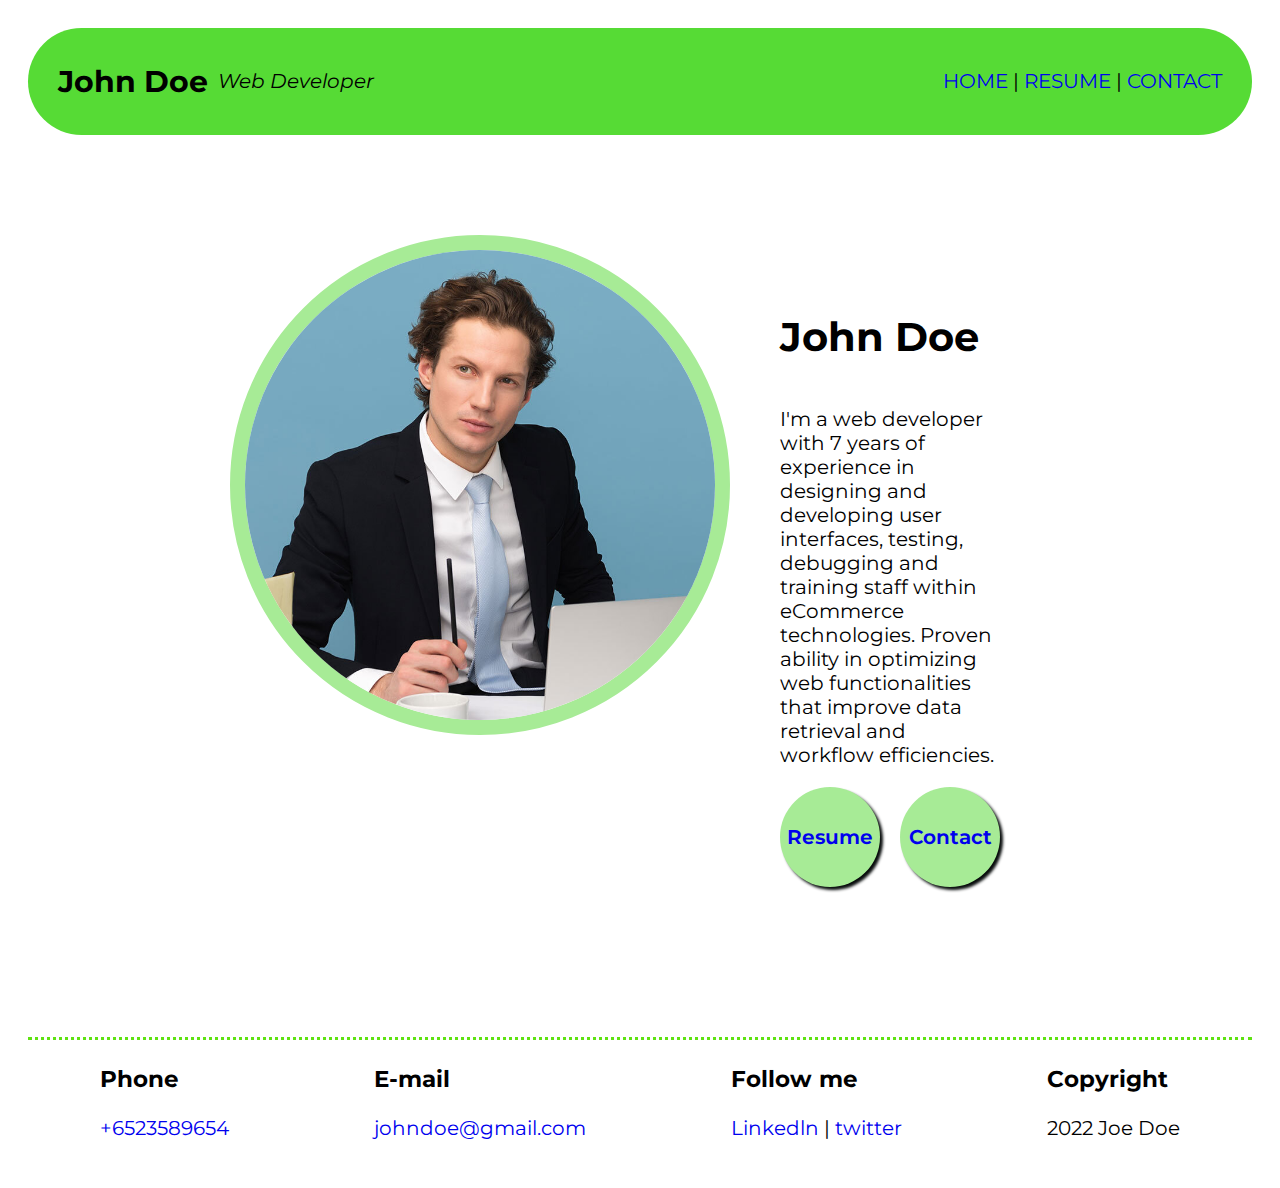
<file: index.html>
<!DOCTYPE html>
<html lang="en">

<head>
    <meta charset="UTF-8">
    <meta http-equiv="X-UA-Compatible" content="IE=edge">
    <meta name="viewport" content="width=device-width, initial-scale=1.0">
    <title>John Doe Resume</title>
    <link rel="stylesheet" href="css/style.css">
</head>

<body>
    <div class="header">
        <div class="title">
            <h2>John Doe</h2>
            <i>Web Developer</i>
        </div>
        <div class="menu">
            <a href="index.html">HOME</a> |
            <a href="resume.html">RESUME</a> |
            <a href="contact.html">CONTACT</a>
        </div>
    </div>
    <div class="content">
        <div class="about">
            <div class="my-photo">
                <img src="img/my resume.jpg" alt="John Doe">
            </div>
            <div class="desciption">
                <h1>John Doe</h1>
                <p>
                    I'm a web developer with 7 years of experience in designing and
                    developing user interfaces, testing, debugging and training staff
                    within eCommerce technologies. Proven ability in optimizing web
                    functionalities that improve data retrieval and workflow
                    efficiencies.
                </p>
                <div class="toolbar">
                    <a href="resume.html">Resume</a>
                    <a href="contact.html">Contact</a>
                </div>
            </div>
        </div>
    </div>
    <div class="footer">
        <div class="phone">
            <h3>Phone</h3>
            <p> <a href="tel:+6523589654">+6523589654</a> </p>
        </div>
        <div class="e-mail">
            <h3>E-mail</h3>
            <p> <a href="mailto:johndoe@gmail.com">johndoe@gmail.com</a> </p>
        </div>
        <div>
            <h3>Follow me</h3>
            <p> <a href="http://linkdln.com/asd" target="_blank">Linkedln</a> |
                <a href="http://twitter.com" target="_blank">twitter</a>
            </p>
        </div>
        <div>
            <h3>Copyright</h3>
            <p>2022 Joe Doe</p>
        </div>
    </div>
</body>

</html>
</file>
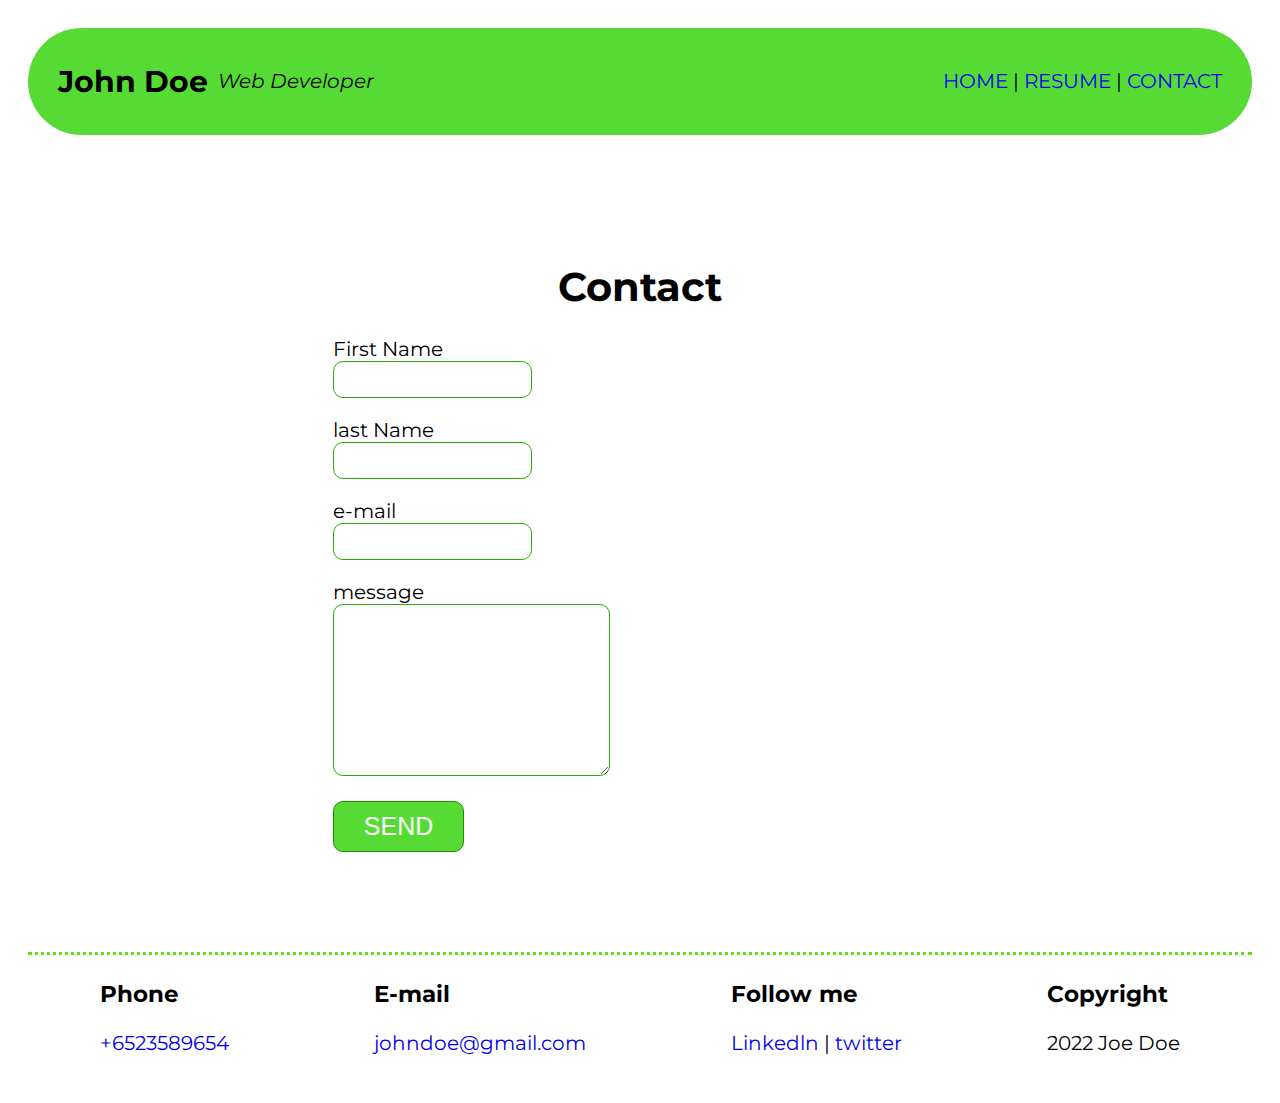
<file: contact.html>
<!DOCTYPE html>
<html lang="en">

<head>
    <meta charset="UTF-8">
    <meta http-equiv="X-UA-Compatible" content="IE=edge">
    <meta name="viewport" content="width=device-width, initial-scale=1.0">
    <title>John Doe Resume</title>
    <link rel="stylesheet" href="css/style.css">

</head>

<body>
    <div class="header">
        <div class="title">
            <h2>John Doe</h2>
            <i>Web Developer</i>
        </div>
        <div class="menu">
            <a href="index.html">HOME</a> |
            <a href="resume.html">RESUME</a> |
            <a href="contact.html">CONTACT</a>
        </div>
    </div>
    <div class="content">
        <h1>Contact</h1>

        <div class="section">
            <div class="card">
                <div class="left">
                    <form action="saveToDB.aspx">
                        <div class="form-row">
                            <div>
                                <label for="firstName">First Name</label>
                            </div>
                            <input type="text" name="firstName" id="firstName" />
                        </div>
                        <div class="form-row">
                            <div>
                                <label for="lasName">last Name</label>
                            </div>
                            <input type="text" name="lastName" id="lastName" />
                        </div>
                        <div class="form-row">
                            <div>
                                <label for="e-mail">e-mail</label>
                            </div>
                            <input type="text" name="e-mail" id="e-mail" />
                        </div>
                        <div class="form-row">
                            <div>
                                <label for="message">message</label>
                            </div>
                            <textarea name="message" id="" cols="30" rows="10"></textarea>
                        </div>
                        <button class="submit">SEND</button>
                    </form>
                </div>
            </div>
        </div>
    </div>
    <div class="footer">
        <div class="phone">
            <h3>Phone</h3>
            <p> <a href="tel:+6523589654">+6523589654</a> </p>
        </div>
        <div class="e-mail">
            <h3>E-mail</h3>
            <p> <a href="mailto:johndoe@gmail.com">johndoe@gmail.com</a> </p>
        </div>
        <div>
            <h3>Follow me</h3>
            <p> <a href="http://linkdln.com/asd" target="_blank">Linkedln</a> |
                <a href="http://twitter.com" target="_blank">twitter</a>
            </p>
        </div>
        <div>
            <h3>Copyright</h3>
            <p>2022 Joe Doe</p>
        </div>
    </div>
</body>

</html>
</file>
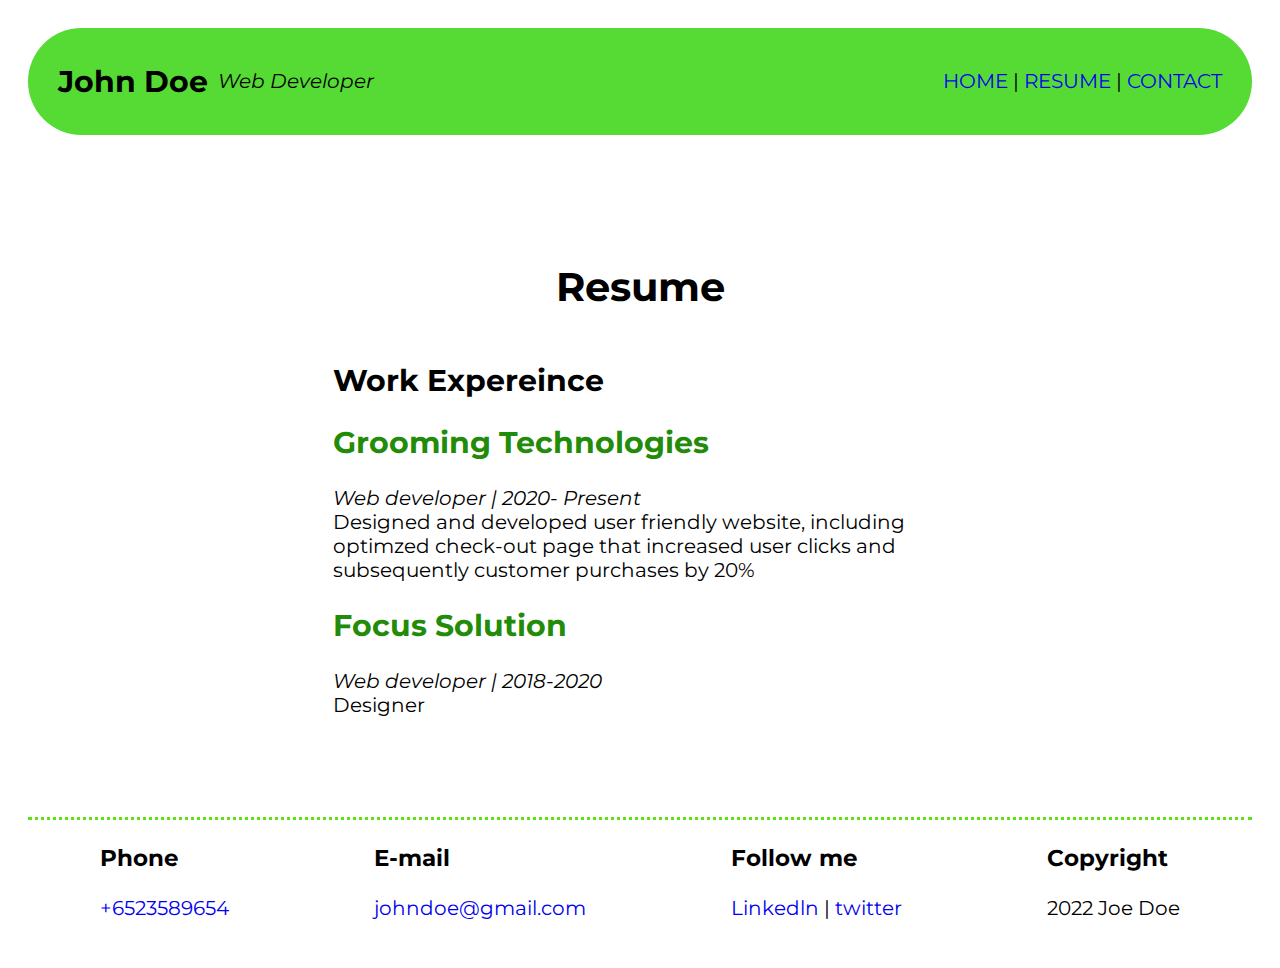
<file: resume.html>
<!DOCTYPE html>
<html lang="en">

<head>
    <meta charset="UTF-8">
    <meta http-equiv="X-UA-Compatible" content="IE=edge">
    <meta name="viewport" content="width=device-width, initial-scale=1.0">
    <title>John Doe Resume</title>
    <link rel="stylesheet" href="css/style.css">

</head>

<body>
    <div class="header">
        <div class="title">
            <h2>John Doe</h2>
            <i>Web Developer</i>
        </div>
        <div class="menu">
            <a href="index.html">HOME</a> |
            <a href="resume.html">RESUME</a> |
            <a href="contact.html">CONTACT</a>
        </div>
    </div>
    <div class="content">
        <h1>Resume</h1>
        <div class="section">
            <h2>Work Expereince</h2>
            <div class="card">
                <div class="left">
                    <h2>Grooming Technologies</h2>
                    <i>Web developer | 2020- Present</i>
                </div>
                <div class="right">
                    Designed and developed user friendly website, including optimzed
                    check-out page that increased user clicks and subsequently customer
                    purchases by 20%
                </div>
            </div>
            <div class="card">
                <div class="left">
                    <h2>Focus Solution</h2>
                    <i>Web developer | 2018-2020</i>
                </div>
                <div class="right">
                    Designer
                </div>
            </div>
        </div>
    </div>
    <div class="footer">
        <div class="phone">
            <h3>Phone</h3>
            <p> <a href="tel:+6523589654">+6523589654</a> </p>
        </div>
        <div class="e-mail">
            <h3>E-mail</h3>
            <p> <a href="mailto:johndoe@gmail.com">johndoe@gmail.com</a> </p>
        </div>
        <div>
            <h3>Follow me</h3>
            <p> <a href="http://linkdln.com/asd" target="_blank">Linkedln</a> |
                <a href="http://twitter.com" target="_blank">twitter</a>
            </p>
        </div>
        <div>
            <h3>Copyright</h3>
            <p>2022 Joe Doe</p>
        </div>
    </div>
</body>

</html>
</file>
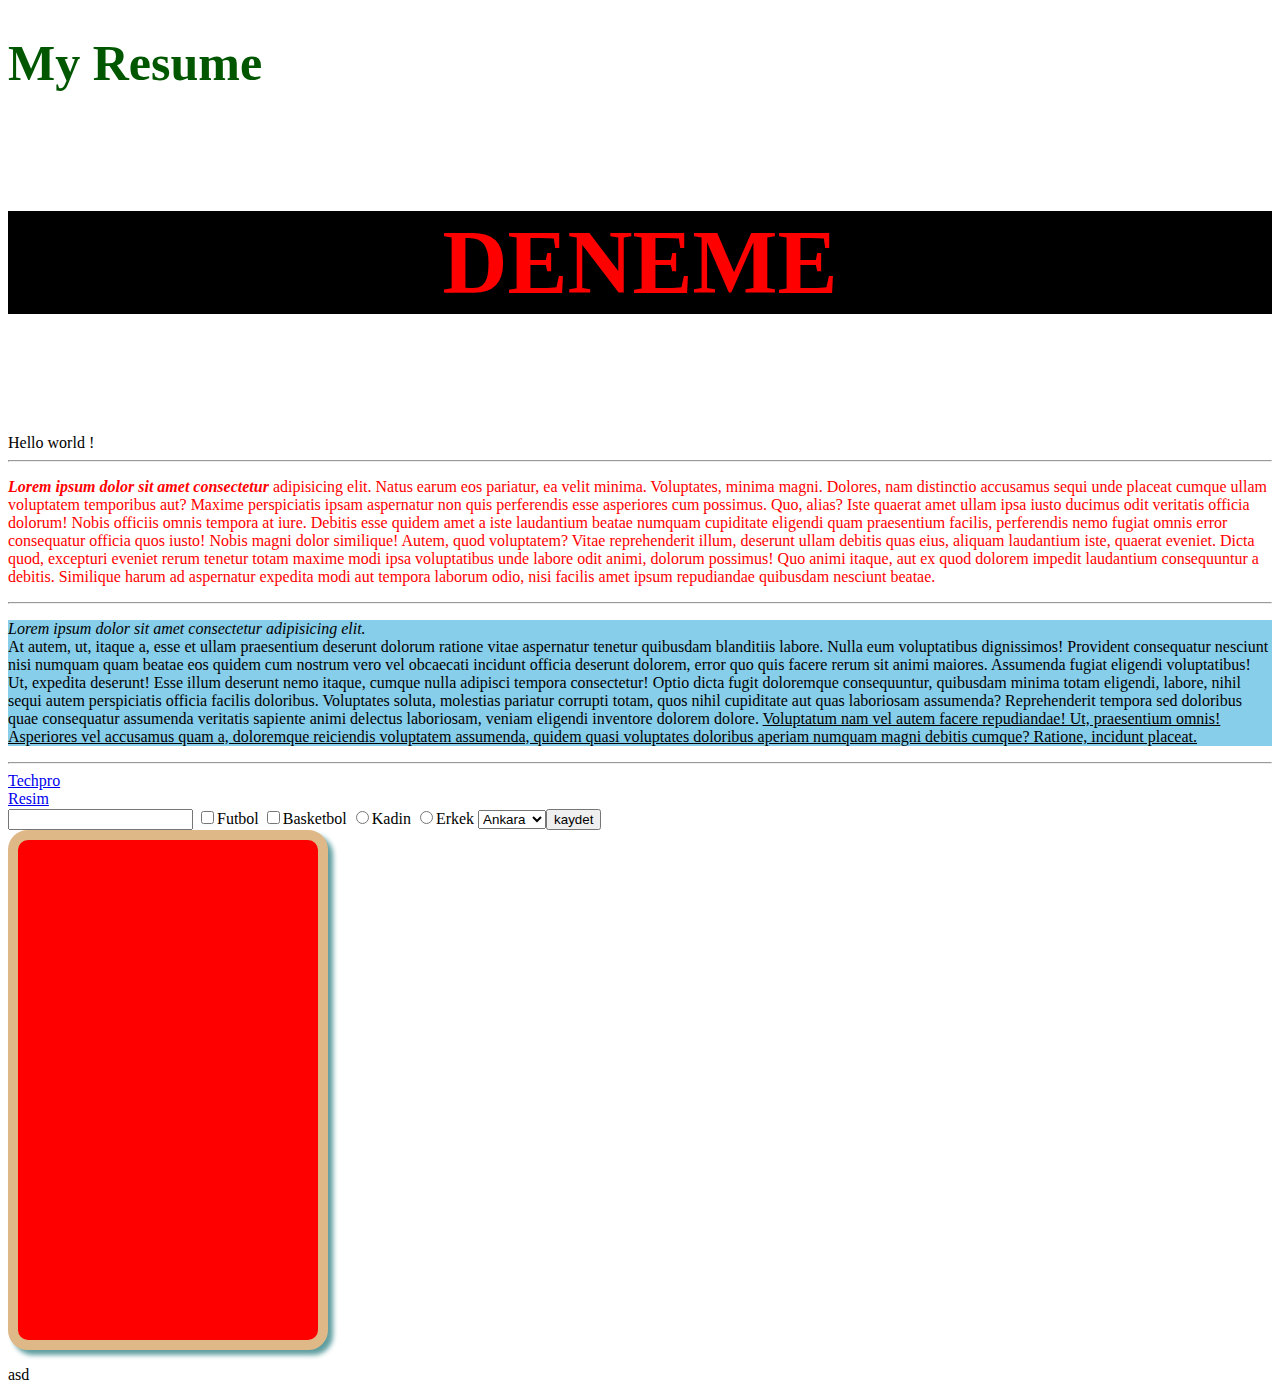
<file: test.html>
<!DOCTYPE html>
<html lang="en">

<head>
  <meta charset="UTF-8">
  <meta http-equiv="X-UA-Compatible" content="IE=edge">
  <meta name="viewport" content="width=device-width, initial-scale=1.0">
  <title>Jonh Doe Resume</title>
  <link rel="stylesheet" href="css/test.css">

</head>

<body>
  <h1 style="font-size: 50px; color: rgb(0, 87, 0)"> My Resume</h1>

  <h4 style="text-align: center; color: red; font-size: 90px; background-color: black;">DENEME</h4>
  Hello world !
  <hr>
  <p class="kirmizi"> <strong> <i> Lorem ipsum dolor sit amet consectetur </i></strong>adipisicing elit. Natus earum eos
    pariatur, ea
    velit minima. Voluptates, minima magni. Dolores, nam distinctio accusamus sequi unde placeat cumque ullam voluptatem
    temporibus aut?
    Maxime perspiciatis ipsam aspernatur non quis perferendis esse asperiores cum possimus. Quo, alias? Iste quaerat
    amet ullam ipsa iusto ducimus odit veritatis officia dolorum! Nobis officiis omnis tempora at iure.
    Debitis esse quidem amet a iste laudantium beatae numquam cupiditate eligendi quam praesentium facilis, perferendis
    nemo fugiat omnis error consequatur officia quos iusto! Nobis magni dolor similique! Autem, quod voluptatem?
    Vitae reprehenderit illum, deserunt ullam debitis quas eius, aliquam laudantium iste, quaerat eveniet. Dicta quod,
    excepturi eveniet rerum tenetur totam maxime modi ipsa voluptatibus unde labore odit animi, dolorum possimus!
    Quo animi itaque, aut ex quod dolorem impedit laudantium consequuntur a debitis. Similique harum ad aspernatur
    expedita modi aut tempora laborum odio, nisi facilis amet ipsum repudiandae quibusdam nesciunt beatae.</p>
  <hr>
  <p style="background: skyblue;"><i> Lorem ipsum dolor sit amet consectetur adipisicing elit.</i><br> At autem, ut,
    itaque a,
    esse et ullam
    praesentium deserunt dolorum ratione vitae aspernatur tenetur quibusdam blanditiis labore. Nulla eum voluptatibus
    dignissimos!
    Provident consequatur nesciunt nisi numquam quam beatae eos quidem cum nostrum vero vel obcaecati incidunt officia
    deserunt dolorem, error quo quis facere rerum sit animi maiores. Assumenda fugiat eligendi voluptatibus!
    Ut, expedita deserunt! Esse illum deserunt nemo itaque, cumque nulla adipisci tempora consectetur! Optio dicta fugit
    doloremque consequuntur, quibusdam minima totam eligendi, labore, nihil sequi autem perspiciatis officia facilis
    doloribus.
    Voluptates soluta, molestias pariatur corrupti totam, quos nihil cupiditate aut quas laboriosam assumenda?
    Reprehenderit tempora sed doloribus quae consequatur assumenda veritatis sapiente animi delectus laboriosam, veniam
    eligendi inventore dolorem dolore.
    <u> Voluptatum nam vel autem facere repudiandae! Ut, praesentium omnis! Asperiores vel accusamus quam a, doloremque
      reiciendis voluptatem assumenda, quidem quasi voluptates doloribus aperiam numquam magni debitis cumque? Ratione,
      incidunt placeat.</u>
  </p>
  <hr>

  <a href="https://www.techproeducation.com/">Techpro </a>
  <br>
  <a href="C:\Users\USER\OneDrive\Masaüstü\MyResume\img\my resume.jpg">Resim</a>


  <form action="">
    <input type="text">
    <input type="checkbox" name="Futbol" id="">Futbol
    <input type="checkbox" name="Basketbol" id="">Basketbol

    <input type="radio" name="cinsiyet" id="">Kadin
    <input type="radio" name="cinsiyet" id="">Erkek


    <select name="">
      <option value="ankara"> Ankara</option>
      <option value="adana"> adana</option>
      <option value="istanbul"> istanbul</option>

      <textarea name="" id="" cols="5" rows="5"></textarea>
      <input type="button" value="kaydet">
    </select>
  </form>

  <div class="kutu">


  </div>

  <p>

    asd
  </p>


</body>

</html>
</file>
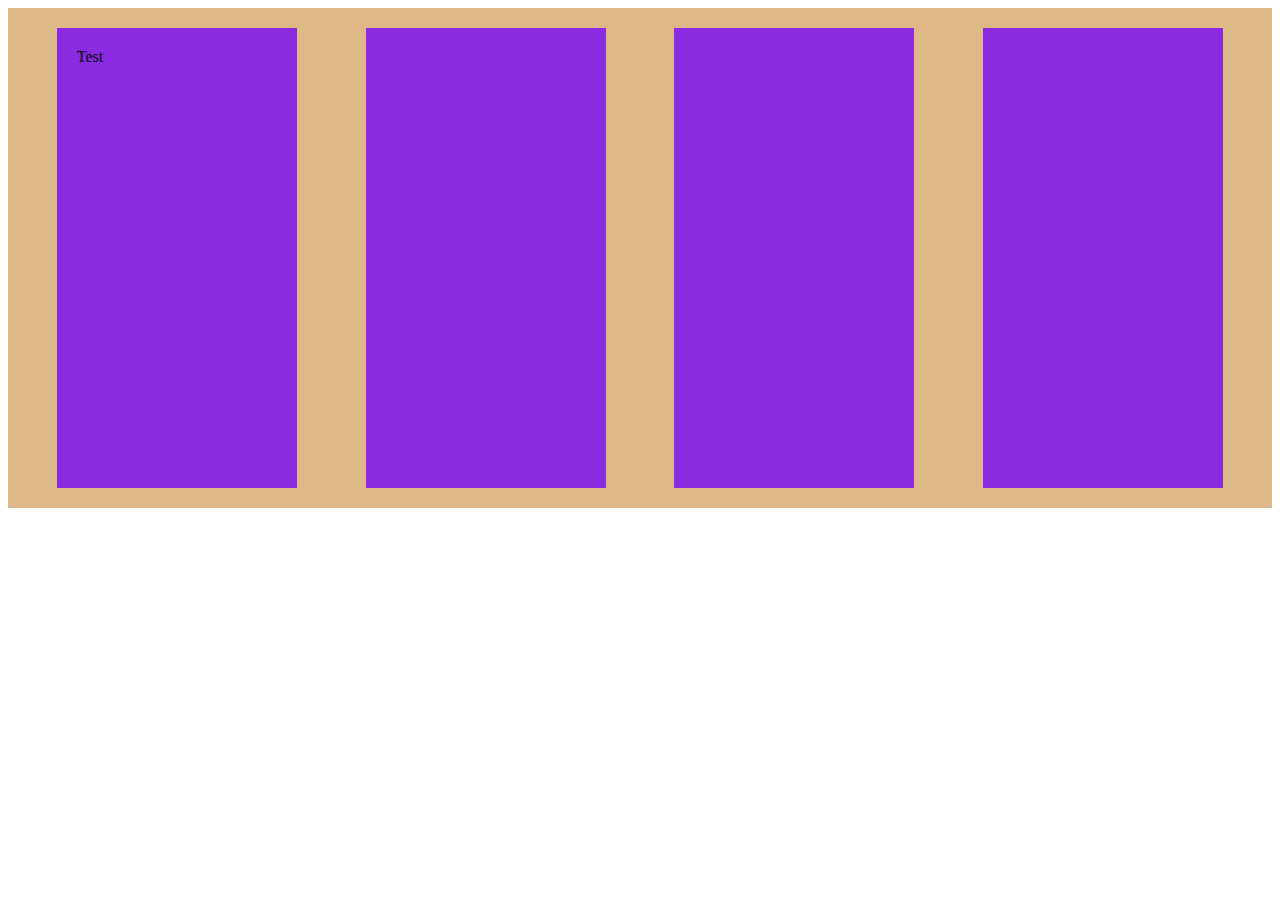
<file: test2.html>
<!DOCTYPE html>
<html lang="en">

<head>
    <meta charset="UTF-8">
    <meta http-equiv="X-UA-Compatible" content="IE=edge">
    <meta name="viewport" content="width=device-width, initial-scale=1.0">
    <title>Document</title>
    <link rel="stylesheet" href="css/test.css">
</head>

<body>
    <div class="container">
        <div>Test</div>
        <div></div>
        <div></div>
        <div></div>
    </div>
</body>

</html>
</file>
<file: css/style.css>
@import url('https://fonts.googleapis.com/css2?family=Montserrat:wght@100;200;300;400;500;600;700;800;900&display=swap');
*{
    box-sizing: border-box;
}
body{
    font-family: 'Montserrat', sans-serif;
    padding: 20px;
    font-size: 20px;
}
a{
    text-decoration: none;
}
input, textarea{
    border:1px solid rgb(42, 173, 9);
    border-radius: 10px;
    padding: 10px;
}
button{
    border:1px solid rgb(34, 139, 7);
    border-radius: 10px;
    padding: 10px 30px;
    background-color: rgb(86, 219, 53);
    color:white;
    font-size: 25px;
}
.header{
    display: flex;
    justify-content: space-between;
    align-items: center;
    background-color: rgb(86, 219, 53);
    padding:10px 30px;
    border-radius: 60px;
}
.header .title{
    display: flex;
    align-items: center;
    gap: 10px;
}
.content h1{
    display: flex;
}
.content{
    display: flex;
    flex-direction: column;
    align-items: center;
    padding: 100px;
   
}
.content .about{
    display: flex;
    justify-content: center;
    width:70%;
  
}
.content .about img{
    width: 500px;
    height: 500px;
    border-radius: 250px;
    border:15px solid rgb(167, 235, 150);
    
}
.content .desciption {
    display: flex;
    flex-direction: column;
    justify-content: center;
    padding: 50px;
    
}

.content .toolbar{
    display: flex;
    gap: 20px;
    
}
.content .toolbar a{
    background-color: rgb(167, 235, 150) ;
    width: 100px;
    height: 100px;
    border-radius: 50px;
    display: flex;
    justify-content: center;
    align-items: center;
    font-weight: 650;
    box-shadow: 3px 3px 3px rgb(8, 12, 12);
}

.section{
    width:60%;
}
​
.section .card{
    display: flex;
    align-items: center;
    border:1px solid rgb(167, 235, 150);
    border-radius: 20px;
    padding: 50px;
    margin-bottom: 50px;
    gap:40px;
    box-shadow: 3px 3px 8px rgb(190, 107, 107);
}
.section .card h2{
    color:rgb(34, 139, 7);
}
.section .card .left{
    flex: 3;
}

.section .card .right{
    flex: 2;
}

.section .form-row{
    margin-bottom: 20px;
}
.footer{
    display: flex;
    justify-content: space-around;
    border-top: dotted rgb(94, 226, 17);
}
</file>
<file: css/test.css>
.kirmizi{
    color: red;
}
.kutu{
    width: 300px;
    height: 500px;
    background-color: red;
    border: 10px solid burlywood;
    border-radius: 20px;
    box-shadow:5px 5px 5px  cadetblue;
}

.container div{
width: 200px;
background-color: blueviolet;
padding: 20px;
margin: 20px;
}

.container{
    display: flex;
    flex-direction: row;
    justify-content: space-evenly;
    align-items: stretch;
    background-color: burlywood;
    height: 500px;
}
</file>
